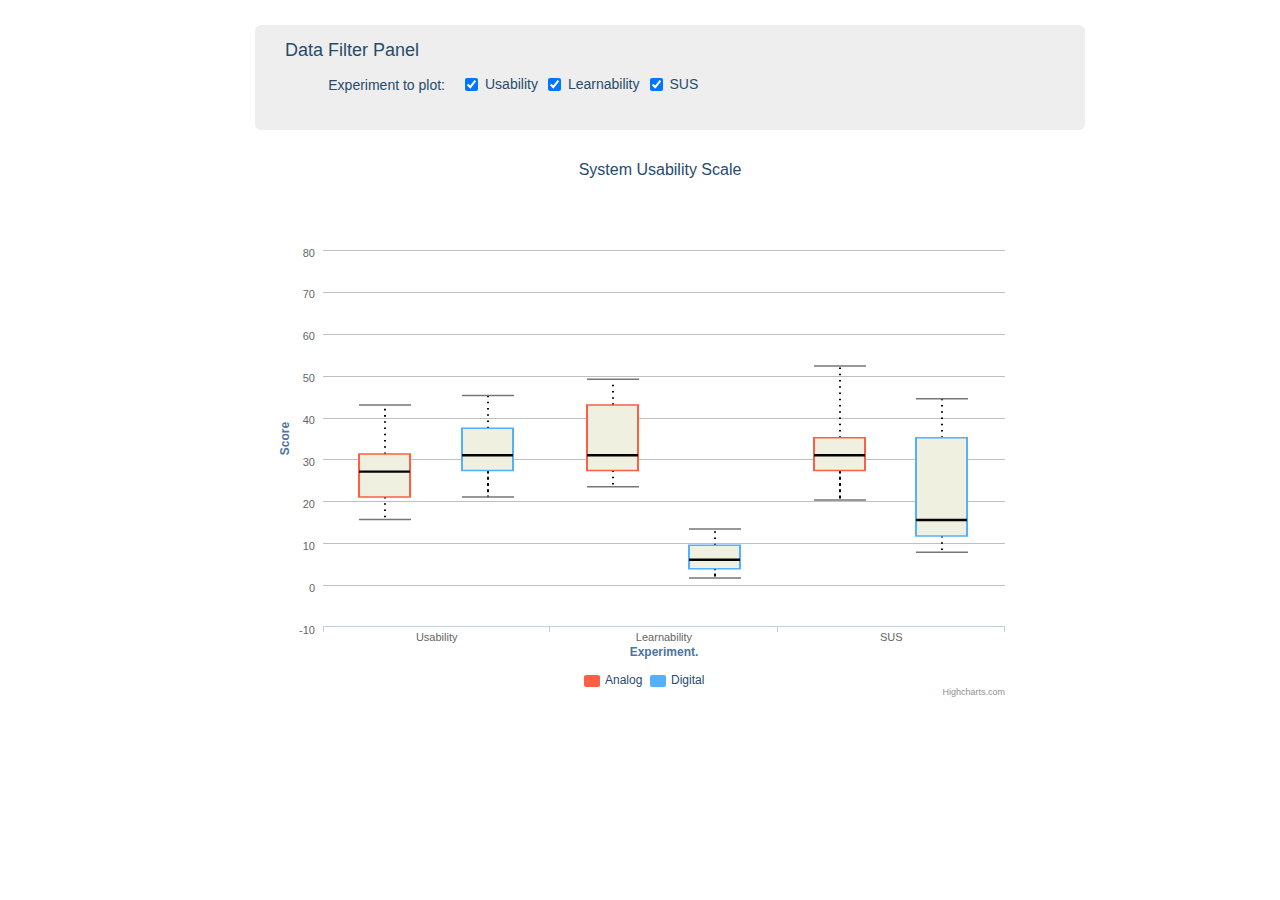
<file: box-plot.htm>
<!DOCTYPE html>
<html>
<head>
	<meta http-equiv="content-type" content="text/html; charset=UTF-8">
	<meta name="viewport" content="width=device-width, initial-scale=1.0">
	<title>System Usability Scale</title>
	<script type='text/javascript' src='//code.jquery.com/jquery-1.9.1.js'></script>
	<link href="css/bootstrap.min.css" rel="stylesheet" type="text/css"/>
	<link href="css/bootstrap-responsive.min.css" rel="stylesheet" type="text/css"/>
	<style type='text/css'>
		body {
			font-family: "Lucida Grande", "Lucida Sans Unicode", Verdana, Arial, Helvetica, sans-serif;
			color: #274b6d;
			padding-top: 25px;
		}
		
		.hero-unit {
			padding: 10px 30px;
			margin-bottom: 20px;
		}
		
		.form-horizontal .control-group {
			margin-bottom: 10px;
		}
		
		.table {
			margin-bottom: 0px;
		}
		
		.table-condensed td {
			padding: 0px 3px;
			line-height: 15px;
			opacity: 1;
			background-color: #FFFFFF;
		}
		
		#dataTable {
			position:absolute;
			left:60px;
			top:60px;
			font-size:9px;
			border: 1px solid #999999;
			border-radius: 5px;
		}
	</style>
	<script type='text/javascript' src='box-plot-json.js'></script>
	<script type='text/javascript'>

		var FILL_COLOR = "#F0F0E0";
		var MEDIAN_COLOR = "#020202";
		var STEM_COLOR = "#040404";
		var BORDER_COLOR = "#444444";
		var WHISKER_COLOR = "#777777";
	
		//variable to hold the chart's handle
		var myChart = null;
		var chartHandle = null;
		
		//function to change the filter panels dynamically based on the json data
		function initializeFilterPanel() {
			var distinctCategories = {};
			for (var i = 0; i < jsonData.data.length; i++){
				var dataMap = jsonData.data[i];
				var categoryGroup = dataMap["categoryGroup"];
				distinctCategories[categoryGroup] = 1;
			}
			
			//create the filter checkboxes as per the categories
			for (var key in distinctCategories) {
				$("#filterDiv").append('<label class="checkbox inline"><input type="checkbox" id="group_1" class="filterCheckBox" value="' + key + '" checked>' + key + '</label>');
			}
		}
		
		//Function to remove table from the plot
		function removeTableFromPlot() {
			$("#dataTable").remove();
		}
		
		//Function to draw table in the plot
		function drawTableInPlot() {
		
			//remove existing table and draw the table
			removeTableFromPlot() 
		
			var tableStr = '<div id="dataTable">';
			tableStr += '<table class="table table-hover table-condensed">';

			for (var i = 0; i < jsonData.tabularData.length; i++){
				tableStr += "<tr>";
				var dataArray = jsonData.tabularData[i];
				for (var j = 0; j < dataArray.length; j++)
					tableStr += "<td>" + dataArray[j] + "</td>";
					tableStr += "</tr>";
			}
			
			tableStr += "</table></div>";
			$("div.highcharts-legend").parent().append(tableStr);
			$("div.highcharts-tooltip > span").css({'opacity':1, 'background-color':"#FFFFFF","z-index":100});
		}
		
		//Function to remove the numbers in plot
		function removeNumbersFromPlot() {
			$("text.plotNumbers").remove();
		}
		
		//Function to plot the numbers in the plot
		function drawNumbersInPlot() {
		
			//remove the earlier plotted numbers
			removeNumbersFromPlot();
			
			//Find the distance between the plots in the series
			var distanceBetweenPlots = 0;
			var boxWidth = 0;
			var spaceForCharacter = 6; //in pixel
			if ((myChart.series.length > 1) && (myChart.series[0].data.length >= 1))	{
				distanceBetweenPlots = myChart.series[1].data[0].barX - myChart.series[0].data[0].barX;
			}
			
			for (var i = 0; i < myChart.series.length; i++)
			{
				//show numbers only if the series is visible
				if (!myChart.series[i].visible)
					continue;
				
				for (var j = 0; j < myChart.series[i].data.length; j++)
				{
					//series color
					var seriesColor = myChart.series[i].color;
					var textColor = myChart.series[0].color.substring(1);
					textColor = "#" + (new Hex(seriesColor)).brightness(-40);
					
					//find the box's width
					boxWidth = myChart.series[i].data[j].pointWidth + 2;
					
					//add q1 value in the plot (should be plotted on left side)
					var q1Value = myChart.series[i].data[j].q1;
					var dataLength = ("" + q1Value).length;
					var dataSpaceReq = (dataLength * spaceForCharacter) + 4;
					
					//find the y-axis corresponding to the value
					var pointY = 0;
					if (myChart.yAxis[0].toValue(pointY) > q1Value)
						while (myChart.yAxis[0].toValue(pointY) > q1Value && !myChart.yAxis[0].toValue(pointY+3) < q1Value)
							pointY+=2;
					else
						while (myChart.yAxis[0].toValue(pointY) < q1Value && !myChart.yAxis[0].toValue(pointY+3) > q1Value)
							pointY+=2;
					
					//plot the point
					myChart.renderer.text("" + q1Value, myChart.plotLeft + myChart.series[i].data[j].barX - dataSpaceReq, pointY+2).attr({zIndex:5, style:"font-size: 10px;color:" + textColor,class:"plotNumbers"}).add();
					
					//add q3 value in the plot (should be plotted on left side)
					var q3Value = myChart.series[i].data[j].q3;
					dataLength = ("" + q3Value).length;
					dataSpaceReq = (dataLength * spaceForCharacter) + 4;
					
					//find the y-axis corresponding to the value
					pointY = 0;
					if (myChart.yAxis[0].toValue(pointY) > q3Value)
						while (myChart.yAxis[0].toValue(pointY) >= q3Value && !myChart.yAxis[0].toValue(pointY+3) < q3Value)
							pointY+=2;
					else
						while (myChart.yAxis[0].toValue(pointY) <= q3Value && !myChart.yAxis[0].toValue(pointY+3) > q3Value)
							pointY+=2;
					
					//plot the point
					myChart.renderer.text("" + q3Value, myChart.plotLeft + myChart.series[i].data[j].barX - dataSpaceReq, pointY+2).attr({zIndex:5, style:"font-size: 10px;color:" + textColor,class:"plotNumbers"}).add();
					
					//add max value in the plot
					var maxValue = myChart.series[i].data[j].high;
					dataLength = ("" + maxValue).length;
					dataSpaceReq = (dataLength * spaceForCharacter);
					
					//find the y-axis corresponding to the value
					pointY = 0;
					if (myChart.yAxis[0].toValue(pointY) > maxValue)
						while (myChart.yAxis[0].toValue(pointY) >= maxValue && !myChart.yAxis[0].toValue(pointY+3) < maxValue)
							pointY+=2;
					else
						while (myChart.yAxis[0].toValue(pointY) <= maxValue && !myChart.yAxis[0].toValue(pointY+3) > maxValue)
							pointY+=2;
					
					//plot the point
					myChart.renderer.text("" + maxValue, myChart.plotLeft + myChart.series[i].data[j].barX + boxWidth, pointY+2).attr({zIndex:5, style:"font-size: 10px;color:" + textColor,class:"plotNumbers"}).add();
					
					//add min value in the plot
					var minValue = myChart.series[i].data[j].low;
					dataLength = ("" + minValue).length;
					dataSpaceReq = (dataLength * spaceForCharacter);
					
					//find the y-axis corresponding to the value
					pointY = 0;
					if (myChart.yAxis[0].toValue(pointY) > minValue)
						while (myChart.yAxis[0].toValue(pointY) >= minValue && !myChart.yAxis[0].toValue(pointY+3) < minValue)
							pointY+=2;
					else
						while (myChart.yAxis[0].toValue(pointY) <= minValue && !myChart.yAxis[0].toValue(pointY+3) > minValue)
							pointY+=2;
					
					//plot the point
					myChart.renderer.text("" + minValue, myChart.plotLeft + myChart.series[i].data[j].barX + boxWidth, pointY+2).attr({zIndex:5, style:"font-size: 10px;color:" + textColor,class:"plotNumbers"}).add();
					
					//add median value in the plot
					var medianValue = myChart.series[i].data[j].median;
					dataLength = ("" + medianValue).length;
					dataSpaceReq = (dataLength * spaceForCharacter);
					
					//find the y-axis corresponding to the value
					pointY = 0;
					if (myChart.yAxis[0].toValue(pointY) > medianValue)
						while (myChart.yAxis[0].toValue(pointY) >= medianValue && !myChart.yAxis[0].toValue(pointY+3) < medianValue)
							pointY+=2;
					else
						while (myChart.yAxis[0].toValue(pointY) <= medianValue && !myChart.yAxis[0].toValue(pointY+3) > medianValue)
							pointY+=2;
					
					//plot the point
					myChart.renderer.text("" + medianValue, myChart.plotLeft + myChart.series[i].data[j].barX + boxWidth, pointY+2).attr({zIndex:5, style:"font-size: 10px;color:" + textColor,class:"plotNumbers"}).add();
				}
			}
		}
		
		//function to draw the plot based on the filter conditions
		function drawPlot() {

			//destroy the existing chart if any
			if (chartHandle != null)
				chartHandle.destroy();
		
			var selectedGroups = [];
			var index = 0;
			$(".filterCheckBox:checked").each(function(){
						selectedGroups[index] = $(this).val();
						index++;
					});
			//alert(selectedGroups);

			var filteredCategories = selectedGroups;
			var filteredJsonData = [];
			var dataGroups = {};

			for (var j = 0; j < filteredCategories.length; j++){

				for (var i = 0; i < jsonData.data.length; i++){
					var dataMap = jsonData.data[i];
					var categoryGroup = dataMap["categoryGroup"];
					
					if (filteredCategories[j] == categoryGroup) {
						var dataGroup = dataMap["dataGroup"];
						
						if (dataGroups[dataGroup] == null){
							dataGroups[dataGroup] = [];
						}
						dataGroups[dataGroup].push(dataMap["data"]);
						filteredJsonData.push(dataMap);
					}
				}
			}
			//alert(dataGroups);
			
			var filteredSeries = [];
			for (var key in dataGroups) {
				var seriesMap = {};
				seriesMap["name"] = key;
				seriesMap["data"] = dataGroups[key];
				seriesMap["tooltip"] = {headerFormat: '<em>{point.key}</em><br/>', useHTML:true},
				seriesMap["min"] = [[779,890,110],[34,435,234]];
				filteredSeries.push(seriesMap);
			}
			//alert(filteredSeries);
			
			//$('#plotContainer').highcharts({
			chartHandle = new Highcharts.Chart({

				chart: {
					renderTo: $('#plotContainer')[0],
					type: 'boxplot',
					marginTop: 100,
					events: {
									click: function(event) {
										//alert('x: '+ event.xAxis[0].value + ', y: ' + event.yAxis[0].value + ' x=' + event.offsetX + ' y=' + event.offsetY);
						}
					}
				},
				
				exporting: {
					buttons: {
						tableButton: {
							x: -32,
							_titleKey: 'tableButtonTitle',
							symbol: 'url(img/table.png)',
							onclick: function () {
								if ($('g.tableButtonClass').attr("state") == "disabled") {
									drawTableInPlot();
									$('g.tableButtonClass').attr("state","enabled");
								}
								else {
									removeTableFromPlot();
									$('g.tableButtonClass').attr("state", "disabled");
								}
							},
							theme: {
								'class': "tableButtonClass",
							}
						},
						
						numericButton: {
							x: -60,
							_titleKey: 'numericButtonTitle',
							height: 20,
							width: 24,
							symbol: 'url(img/numbers.png)',
							onclick: function () {
								if ($('g.numericButtonClass').attr("state") == "disabled") {
									drawNumbersInPlot();
									$('g.numericButtonClass').attr("state","enabled");
								}
								else {
									removeNumbersFromPlot();
									$('g.numericButtonClass').attr("state", "disabled");
								}
							},
							theme: {
								'class': "numericButtonClass",
							}
						}
					}
				},

				legend: {
					useHTML: true,
					enabled: true,
					borderWidth: 0
				},
				
				tooltip: {
					useHTML: true,
					shadow: false,
					positioner: function (labelWidth, labelHeight, point) {
		            	return { x: point.plotX + 20, y: (point.plotY + 10) };
		            },
					style: {
								color: '#333333',
								fontSize: '11px',
								padding: '5px'
					}
				},

				plotOptions: {
					column: {
						colorByPoint: true
					},
					
					series: {
						dataLabels: {
							enabled: true,
							color: '#444444'
						},
						pointPadding: 0.25,
						groupPadding: 0.05
					},
					
					boxplot: {
						fillColor: FILL_COLOR,
						lineWidth: 2,
						medianColor: MEDIAN_COLOR,
						medianWidth: 3,
						stemColor: STEM_COLOR,
						stemDashStyle: 'dot',
						stemWidth: 2,
						whiskerColor: WHISKER_COLOR,
						whiskerLength: '100%',
						whiskerWidth: 2
					}
				},

				colors: [
					'#FF5E42', 
					'#51B0FF', 
					'#FE8D00', 
					'#910000', 
					'#1aadce', 
					'#492970',
					'#f28f43', 
					'#77a1e5', 
					'#c42525', 
					'#a6c96a'
				],

				title: {
					text: 'System Usability Scale',
					x: 20
				},

				xAxis: {
					categories: filteredCategories,
					title: {
						text: 'Experiment.'
					}
				},
				
				yAxis: {
					title: {
						text: 'Score'
					}/*,
					plotLines: [{
						value: 932,
						color: 'red',
						width: 1,
						label: {
							text: 'Theoretical mean: 932',
							align: 'center',
							style: {
								color: 'gray'
							}
						}
					}] */ 
				},

				series: filteredSeries
			},
			function(chart) { // on complete
     
					myChart = chart;
	 
					/*
					* All adjustments on top of highcharts
					*/
					//adjust the fill color based on the stroke (default options supports only one fillcolor across plots)
					$("g.highcharts-series").find("path[fill=" + FILL_COLOR + "]").each(function(){
						//get the stroke color and remove the # character from the color definition
						var strokeColor = $(this).attr("stroke").substring(1);
						var fillColor = (new Hex(strokeColor)).brightness(20);
						$(this).attr("fill", "#" + fillColor);
						$(this).attr("stroke", BORDER_COLOR);
					});
					
					//create tabular data and append it to the plot
					drawTableInPlot();
					
					//Adding numbers in the plot
					drawNumbersInPlot();
					
					//Add click event on the ledgend so that the numbers can be re-rendered when ledgend is clicked
					$(".highcharts-legend").click(function(){drawNumbersInPlot();});
					
					//add median to the legend
					var lastLeftValue = parseInt($("div.highcharts-legend-item:last").css("left"));
					var requiredWidth = parseInt($("div.highcharts-legend-item:last").find("span").width()) + 30;
					var newLeftValue = lastLeftValue + requiredWidth;
					$("div.highcharts-legend-item:last").parent().append($("div.highcharts-legend-item:last").clone().css("left", newLeftValue + "px"));
					$("div.highcharts-legend-item:last").prepend("<div style='border-bottom: 3px solid " + MEDIAN_COLOR + "; height: 10px; width: 15px;'></div>");
					$("div.highcharts-legend-item:last").find("span").html("Median");
				}
			);
		}
		
		$(document).ready(function(){

				//Initialize the filters in the panel
				initializeFilterPanel();
				
				//set the titles for the additional buttons
				Highcharts.setOptions({
				    lang: {
				        numericButtonTitle: "Add/Remove Labels",
						tableButtonTitle: "Add/Remove Table"
				    }
				});
				
				//Create the chart based on the filters
				$(".filterCheckBox").bind('click', function () {
					drawPlot();
				});
				
				//draw the plot by default
				drawPlot();
			}
		);
</script>

</head>
<body>
	<script src="js/highcharts.js"></script>
	<script src="js/highcharts-more.js"></script>
	<script src="js/exporting.js"></script>
	<script src="js/bootstrap.min.js"></script>
	<script src="js/colorutils.min.js"></script>
	<div class="container">
		<div class="row">
			<div class="span8 offset2 hero-unit">
				<div class="filterHeader">Data Filter Panel</div>
				<form class="form-horizontal">
					<div id="filterDiv" class="control-group">
						<label class="control-label" style="padding-top: 10px;margin-right: 20px;">Experiment to plot:</label>
					</div>
				</form>
			</div>
		</div>
		<div class="row">
			<div class="span8 offset2">
				<div id="plotContainer" style="height: 550px; margin: auto; min-width: 450px; max-width: 750px">
				</div>
			</div>
		</div>
	</div>
 </body>
</html>
</file>
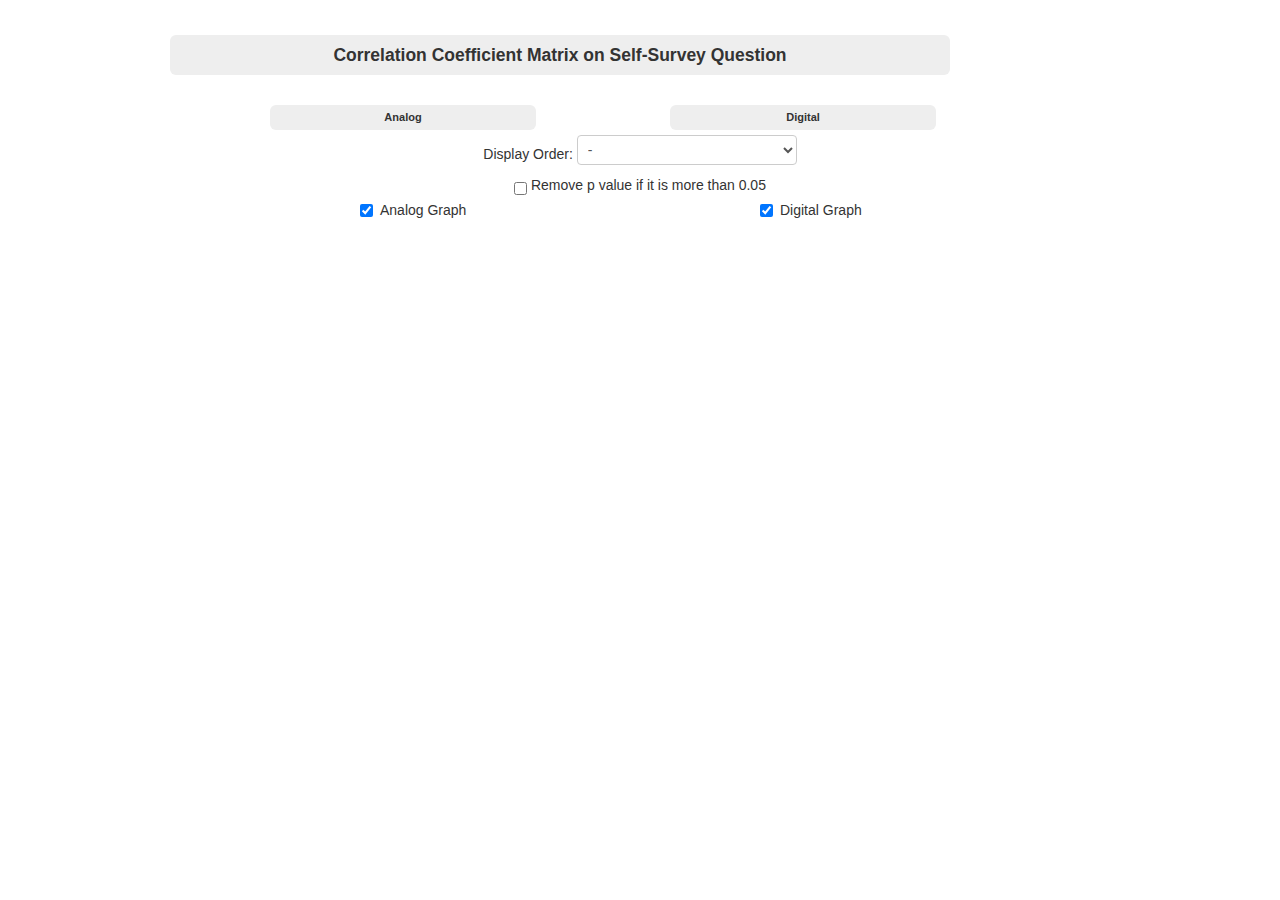
<file: correlation-graph.htm>
<!DOCTYPE html>
<html>
<head>
	<meta charset="utf-8">
	<title>Correlation Coefficient Matrix on Self-Survey Question</title>
	<link href="css/bootstrap.min.css" rel="stylesheet" type="text/css"/>
	<style>
		.background {
		  fill: #eee;
		}

		line {
		  stroke: #fff;
		}

		text.active {
		  fill: red;
		}
		
		text {
			font-size:10px;
		}
		
		/*for tooltip*/
		.d3-tip {
		  line-height: 1;
		  font-size: 11px;
		  padding: 5px;
		  background: rgba(0, 0, 0, 0.8);
		  color: #fff;
		  border-radius: 3px;
		}

		/* Creates a small triangle extender for the tooltip */
		.d3-tip:after {
		  box-sizing: border-box;
		  display: inline;
		  font-size: 10px;
		  width: 100%;
		  line-height: 1;
		  color: rgba(0, 0, 0, 0.8);
		  content: "\25BC";
		  position: absolute;
		  text-align: center;
		}

		/* Style northward tooltips differently */
		.d3-tip.n:after {
		  margin: -2px 0 0 0;
		  top: 100%;
		  left: 0;
		}
		
		.hero-unit.panel-title{
			font-size: 11px;
			font-weight: bold;
			margin-bottom:5px;
			line-height: 25px;
			width: 70%;
		}
		
		.row svg {
			display: block;
			margin: 0 auto;
		}

		#selector {
			text-align: center;
		}	
		
		.checkbox {
			margin-left:50%;
		}

		@media (min-height: 620px) {
			body {
				padding-top: 25px;
			}
			
			.hero-unit {
				padding: 0px 0px;
				margin-top: 10px;
				margin-bottom: 20px;
			}
		}
		
		@media (max-height: 700px) {
			body {
				padding: 0px;
			}
		}
		
		@media (max-height: 620px) {
			body {
				padding: 0px;
			}
			
			.hero-unit {
				padding: 0px 0px;
				margin-top: 0px;
				margin-bottom: 10px;
			}
		}
	
	</style>
	<script src="js/jquery-1.9.1.js"></script>
	<script src="http://d3js.org/d3.v2.min.js?2.8.1"></script>
	<script src="js/d3.tip.min.js"></script>
</head>
<body>
	<div class="container">

		<div class="row">
			<span class="span10 hero-unit"><h4 class="text-center">Correlation Coefficient Matrix on Self-Survey Question</h4></span>
		</div>
		<div class="row">
			<div class="span5" id="an_side" >
				<div class="hero-unit panel-title text-center span3 offset1">Analog</div>
				<div id="containerAN"></div>
			</div>
			<div class="span5" id="di_side" >
				<div class="hero-unit panel-title text-center span3 offset1">Digital</div>

				<div id="containerDI"></div>
				<div id="selector" style="display:none">
					Display Order: <select id="orderDI">
					<option value="-">-</option>
					<option value="name">by Name</option>
					<option value="most">by Most Correlated</option>
					<option value="least">by Least Correlated</option>
					</select>
				</div>
			</div>
		</div>
		<div class="row">
			<div class="span12" style="float:none;">
				<div id="selector">
					Display Order: <select id="orderAN">
					<option value="-">-</option>
					<option value="name">by Name</option>
					<option value="most">by Most Correlated</option>
					<option value="least">by Least Correlated</option>
					</select>
				</div>
			</div>
		</div>
		<div class="row">
			<div class="span12" style="float:none;">
				<div>
				  <label style="text-align:center;">
					<input id="remove_pvalue" type="checkbox" unchecked onclick="RemovePValue()" >
					Remove p value if it is more than 0.05 
				  </label>
				</div>
			</div>
		</div>
		<div class="row">
			<div class= "span5">
				<div class="checkbox">
				  <label>
					<input id="an_graph" type="checkbox" checked onclick="myFunc()">
					Analog Graph
				  </label>
				</div>
			</div>
			<div class="span5">
				<div class="checkbox">
				  <label>
					<input id="di_graph" type="checkbox" checked onclick="myFunc()">
					Digital Graph
				  </label>
				</div>
			</div>			
		</div>

	</div>
	
</body>
<script src="Post_Survey_Performance_Json_Codes_for_Correlation_DI.js"></script>
<script type="text/javascript">
var tipArray = new Array();
var svgArray = new Array();

var DI_JsonData , AN_JsonData , bRemovePvalue;

function drawChart(graphJsonData, id, width, height)
{
	var margin = {top: 130, right: 70, bottom: 40, left: 115};
	  
	var x = d3.scale.ordinal().rangeBands([0, width]),
	    z = d3.scale.linear().domain([0, 4]).clamp(true),
	    c = d3.scale.category10().domain(d3.range(10));

	var tip = d3.tip()
	  .attr('class', 'd3-tip')
	  .offset([-6, 0])
	  .html(function(p) { return "Correlation: " + p.v + "<br/>P Value: " + p.pValue; });
	
	tipArray.push(tip);

	$('svg').remove('#' + id);

	var svg = d3.select("#container" + id).append("svg")
	    .attr("width", width + margin.left + margin.right)
		.attr("id", id)
	    .attr("height", height + margin.top + margin.bottom)
		/*.style("padding-top", "50px")
		.style("padding-left", "115px")
		.style("padding-bottom", "50px")
		.style("padding-right", "50px")
	    .style("margin-left", margin.left + "px")*/
	    .append("g")
	    .attr("transform", "translate(" + margin.top + "," + margin.left + ")")
		.call(tip);
	svgArray.push(svg);
		
	//get the jsondata and transform it
	var graphData = graphJsonData;

	//get distinct nodes
	var distinctNodes = {};
	var nodesArray = [];
	var nodeId = 0;
	for (var i = 0; i < graphData.length; i ++)
	{
		var data = graphData[i];
		var node = distinctNodes[data["Row Variable"]];
		if (node == null)
		{
			distinctNodes[data["Row Variable"]] = nodeId;
			nodesArray.push({"name":data["Row Variable"], "group":1});
			nodeId++;
		}
	}
	
	//build correlation matrix
	var linksArray = [];
	for (var i = 0; i < graphData.length; i ++)
	{
		var data = graphData[i];
		var rowHead = data["Row Variable"];
		//var columnHead = data["Column Variable"];
		var columnHead = data["Row Variable Type"];

		var correlation = parseFloat(data["Correlation"]);
		correlation = (correlation + 1.01) / 2.0;
		
		linksArray.push({"source": distinctNodes[rowHead], "target": distinctNodes[columnHead], "value": correlation, "correlation": data["Correlation"], "pValue": data["P-value"]});
	}
	
	//create the transformed data
	var miserables = {"nodes":nodesArray, "links":linksArray};

	var matrix = [],
	      nodes = miserables.nodes,
	      n = nodes.length;

	  // Compute index per node.
	  nodes.forEach(function(node, i) {
	    node.index = i;
	    node.count = 0;
	    matrix[i] = d3.range(n).map(function(j) { return {x: j, y: i, z: 0, v: 0, pValue: 0}; });
	  });

	  // Convert links to matrix; count character occurrences.
	  miserables.links.forEach(function(link) {
	    matrix[link.source][link.target].z += link.value;
		matrix[link.source][link.target].v = link.correlation;
		matrix[link.source][link.target].pValue = link.pValue;

		nodes[link.source].count += link.value;
	    nodes[link.target].count += link.value;
	  });

	  // Precompute the orders.
	  var orders = {
	    "-": d3.range(n),
	    name: d3.range(n).sort(function(a, b) { return d3.ascending(nodes[a].name, nodes[b].name); }),
	    most: d3.range(n).sort(function(a, b) { return nodes[b].count - nodes[a].count; }),
	    least: d3.range(n).sort(function(a, b) { return nodes[a].count - nodes[b].count; })
	  };

	  // The default sort order.
	  x.domain(orders["-"]);

	  svg.append("rect")
	      .attr("class", "background")
	      .attr("width", width)
	      .attr("height", height);

	  var row = svg.selectAll(".row")
	      .data(matrix)
	    .enter().append("g")
	      .attr("class", "row")
	      .attr("transform", function(d, i) { return "translate(0," + x(i) + ")"; })
	      .each(row);

	  row.append("line")
	      .attr("x2", width);

	  row.append("text")
	      .attr("x", -6)
	      .attr("y", 2 /*x.rangeBand() / 2*/)
	      .attr("dy", ".32em")
	      .attr("text-anchor", "end")
	      .text(function(d, i) { return nodes[i].name; });

	  var column = svg.selectAll(".column")
	      .data(matrix)
	    .enter().append("g")
	      .attr("class", "column")
	      .attr("transform", function(d, i) { return "translate(" + x(i) + ")rotate(-90)"; });

	  column.append("line")
	      .attr("x1", -width);

	  column.append("text")
	      .attr("x", 6)
	      .attr("y", 2 /*x.rangeBand() / 2*/)
	      .attr("dy", ".32em")
	      .attr("text-anchor", "start")
	      .text(function(d, i) { return nodes[i].name; });
	 
	 d3.selectAll("#container" + id + " .column text").attr("transform", "rotate(45)");
	 d3.selectAll("#container" + id + " .row text").attr("transform", "rotate(-45)");

	  function row(row) {
	    var cell = d3.select(this).selectAll(".cell")
	        .data(row.filter(function(d) { return d.z; }))
	      .enter().append("rect")
	        .attr("class", "cell")
	        .attr("x", function(d) { return x(d.x); })
	        .attr("width", x.rangeBand())
	        .attr("height", x.rangeBand())
	        //.style("fill-opacity", function(d) { return z(d.z); })
			.style("fill-opacity", function(d) { if (d.pValue > 0.05 && bRemovePvalue == 1){ return 1;} else{ return ((d.z <= 0.505) ? 1.01 - 2 *z(4*d.z) : 2 * (z(4*d.z) - 0.505)); } })
	        //.style("fill", function(d) { return nodes[d.x].group == nodes[d.y].group ? c(nodes[d.x].group) : null; })
			.style("fill", function(d) { var value = z(d.z); if (d.pValue > 0.05 && bRemovePvalue == 1 ) { return "black";} else { return (d.z < 0.5) ? "#e51223" : "#2299ee"; }  })
	        .on("mouseover", mouseover)
	        .on("mouseout", mouseout);		
	  }

	  function mouseover(p) {
	    d3.selectAll("#"+ id + " .row text").classed("active", function(d, i) { return i == p.y; });
	    d3.selectAll("#"+ id + " .column text").classed("active", function(d, i) { return i == p.x; });
	
		for (var i = 0; i < tipArray.length; i++)
		{
			tipArray[i].show(p);
		}
	  }

	  function mouseout(p) {
	    d3.selectAll("text").classed("active", false);
		for (var i = 0; i < tipArray.length; i++)
		{
			tipArray[i].hide(p);
		}
	  }

	  d3.select("#order" + id).on("change", function() {
	    clearTimeout(timeout);
	    order(this.value);
		if (id == "AN")
		{
			d3.select("#orderDI").property("selectedIndex", d3.select("#orderAN").property("selectedIndex"));
			var event = document.createEvent("SVGEvents");
			event.initEvent("change",true,true);
			d3.select("#orderDI").node().dispatchEvent(event);
		}
	  });

	  function order(value) {
	    x.domain(orders[value]);

	    var t = svg.transition().duration(2500);

	    t.selectAll(".row")
	        .delay(function(d, i) { return x(i) * 4; })
	        .attr("transform", function(d, i) { return "translate(0," + x(i) + ")"; })
	      .selectAll(".cell")
	        .delay(function(d) { return x(d.x) * 4; })
	        .attr("x", function(d) { return x(d.x); });

	    t.selectAll(".column")
	        .delay(function(d, i) { return x(i) * 4; })
	        .attr("transform", function(d, i) { return "translate(" + x(i) + ")rotate(-90)"; });
	  }

	  var timeout = setTimeout(function() {
	    order("-");
	    d3.select("#order" + id).property("selectedIndex", 0).node().focus();
	  }, 5000);
}

	DI_JsonData = jsonData.data;
	drawChart(jsonData.data,"DI", 400, 400);

</script>

<script src="Post_Survey_Performance_Json_Codes_for_Correlation_AN.js"></script>
<script type="text/javascript">

	AN_JsonData = jsonData.data;
	drawChart(jsonData.data, "AN", 400, 400);

function myFunc() {
	var DI_checked =  $("#di_graph").is(':checked') ? 1 : 0;
	var AN_checked =  $("#an_graph").is(':checked') ? 1 : 0;
	var width=400, height=400;

	$("#di_side").css("float", "left");
	$("#an_side").css("float", "left");

	if (DI_checked == 1){
		$("#di_side").css("display", "block");
	} else {
		$("#di_side").css("display", "none");
	}

	if (AN_checked == 1){
		$("#an_side").css("display", "block");
	} else {
		$("#an_side").css("display", "none");
	}


	if (DI_checked == 1 && AN_checked == 1)
	{
		$("#di_side").removeClass("span12").addClass("span5");
		$("#an_side").removeClass("span12").addClass("span5");		
	} else if (DI_checked == 1)
	{
		$("#di_side").removeClass("span5").addClass("span12");
		$("#di_side").css("float", "none");

		width = 550;
		height = 550;
	} else if (AN_checked == 1)
	{
		$("#an_side").removeClass("span5").addClass("span12");
		$("#an_side").css("float", "none");

		width = 550;
		height = 550;
	}

	drawChart(DI_JsonData,"DI", width, height);
	drawChart(AN_JsonData, "AN", width, height);
}


function RemovePValue()
{
	bRemovePvalue =  $("#remove_pvalue").is(':checked') ? 1 : 0;
	myFunc();
}
</script>
</html>
</file>
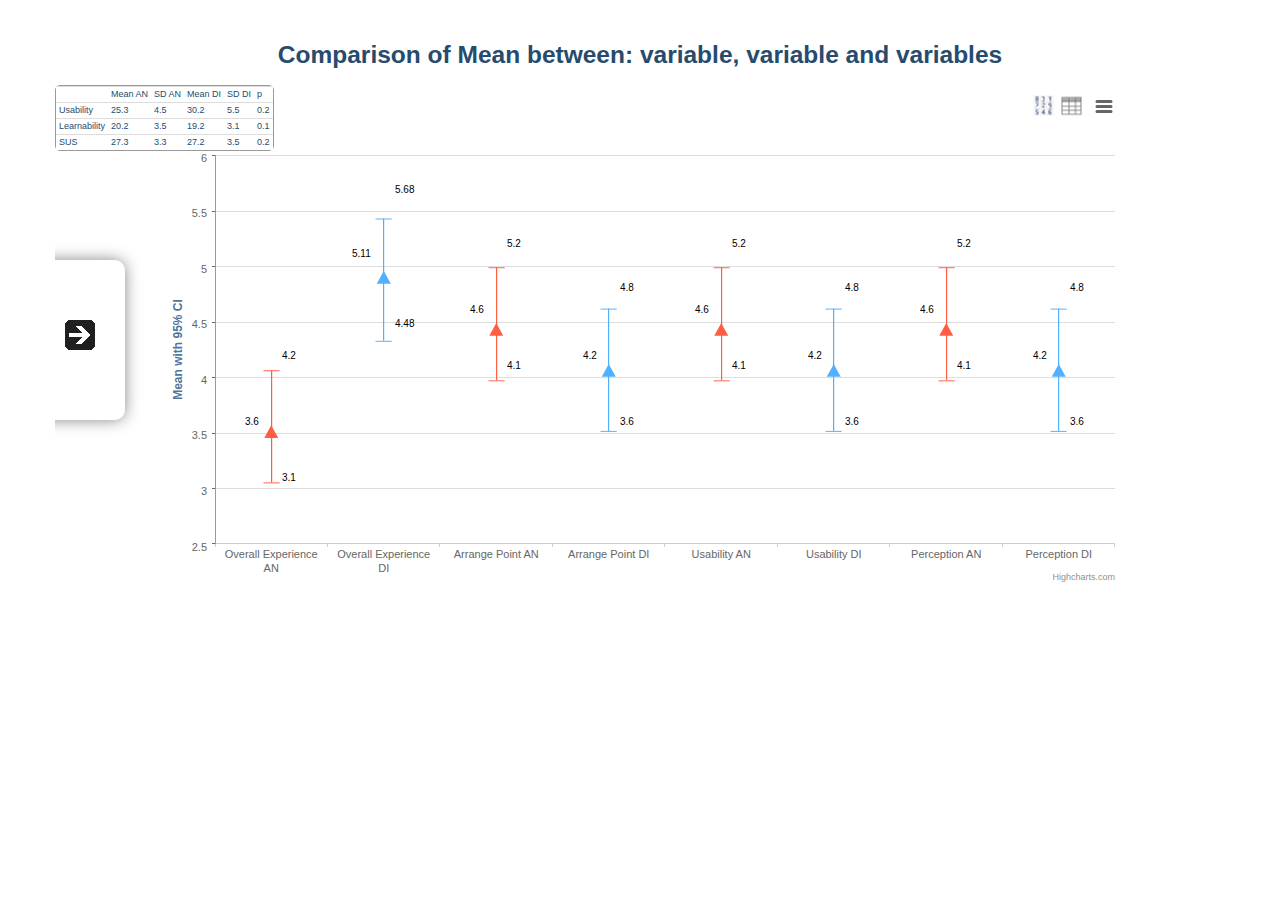
<file: error-bar.htm>
<!DOCTYPE html>
<html>
<head>
	<meta http-equiv="content-type" content="text/html; charset=UTF-8">
	<meta name="viewport" content="width=device-width, initial-scale=1.0">
	<title>System Usability Scale</title>
	<script type='text/javascript' src='//code.jquery.com/jquery-1.9.1.js'></script>
	<script type='text/javascript' src='js/jquery-1.8.3.js'></script>
	<link href="css/bootstrap.min.css" rel="stylesheet" type="text/css"/>
	<link href="css/bootstrap-responsive.min.css" rel="stylesheet" type="text/css"/>
	<link href="css/blue-glass/sidebar.css" rel="stylesheet" type="text/css"/>
	<style type='text/css'>
		body {
			font-family: "Lucida Grande", "Lucida Sans Unicode", Verdana, Arial, Helvetica, sans-serif;
			color: #274b6d;
			padding-top: 25px;
		}

		.hero-unit {
			padding: 10px 30px;
			margin-bottom: 20px;
		}

		.form-horizontal .control-group {
			margin-bottom: 10px;
		}

		.table {
			margin-bottom: 0px;
		}

		.table-condensed td {
			padding: 0px 3px;
			line-height: 15px;
			opacity: 1;
			background-color: #FFFFFF;
		}

		#dataTable {
			position:absolute;
			left:0px;
			top:0px;
			font-size:9px;
			border: 1px solid #999999;
			border-radius: 5px;
		}
		
		label, input, button, select, textarea {
			font-size: 12px;
		}
		
		h1, h2, h3, h4, h5, h6 {
			text-align: center;
		}
		
		#filterBar {
			padding: 0px;
			margin: 0px;
			font-size: 10pt;
			font-weight: normal;
		}
		
		div.sidebar-body {
			margin: 10px;
		}
		
		div.sidebar-container.left {
			padding-left:20px;
		}
		
		ul.sidebar-menu li {
			cursor: pointer;
		}
		
		.label, .badge {
			font-weight: normal;
			font-size: 11px;
			margin-bottom: 4px;
			display: block;
		}
	
		div.sidebar-container {
			background-color: #FFFFFF;
			box-shadow: 0px 0px 15px #777777
		}
	</style>
	<script type='text/javascript'>

		var FILL_COLOR = "#F0F0E0";
		var MEDIAN_COLOR = "#AC5D15";
		var WHISKERLENGTH = 42; //in percentage
		var STEM_COLOR = "#040404";
		var BORDER_COLOR = "#444444";
		var WHISKER_COLOR = "#777777";

		var tableItems = ["category","min","max"];

		var jsonData = {
			tabularData: [
				["","Mean AN","SD AN","Mean DI","SD DI","p"],
				["Usability","25.3","4.5","30.2","5.5",0.2],
				["Learnability","20.2","3.5","19.2","3.1",0.1],
				["SUS","27.3","3.3","27.2","3.5",0.2]
			],
			data: [
						{
							category : 'Overall Experience AN',
							categoryGroup: 'Overall Experience',
							data : [3.1,3.6,4.2]
						},
						{
							category : 'Overall Experience DI',
							categoryGroup: 'Overall Experience',
							data : [4.48,5.11,5.68]
						},
						{
							category : 'Arrange Point AN',
							categoryGroup: 'Arrange Point',
							data : [4.1,4.6,5.2]
						},
						{
							category : 'Arrange Point DI',
							categoryGroup: 'Arrange Point',
							data : [3.6,4.2,4.8]
						},
						{
							category : 'Usability AN',
							categoryGroup: 'Usability',
							data : [4.1,4.6,5.2]
						},
						{
							category : 'Usability DI',
							categoryGroup: 'Usability',
							data : [3.6,4.2,4.8]
						},
						{
							category : 'Perception AN',
							categoryGroup: 'Perception',
							data : [4.1,4.6,5.2]
						},
						{
							category : 'Perception DI',
							categoryGroup: 'Perception',
							data : [3.6,4.2,4.8]
						}
					]
		}

		//variable to hold the chart's handle
		var myChart = null;
		var chartHandle = null;

		//function to change the filter panels dynamically based on the json data
		function initializeFilterPanel() {
			var distinctCategories = {};
			for (var i = 0; i < jsonData.data.length; i++){
				var dataMap = jsonData.data[i];
				var categoryGroup = dataMap["categoryGroup"];
				distinctCategories[categoryGroup] = 1;
			}

			//create the filter checkboxes as per the categories
			for (var key in distinctCategories) {
				//$("#filterDiv").append('<label class="checkbox"><input type="checkbox" id="group_1" class="filterCheckBox" value="' + key + '" checked>' + key + '</label>');
				$("#filterBar").append('<li class="categoryFilter label label-success active">' + key + '</li>');
			}
		}

		//Function to remove table from the plot
		function removeTableFromPlot() {
			$("#dataTable").remove();
		}

		//Function to draw table in the plot
		function drawTableInPlot() {

			//remove existing table and draw the table
			removeTableFromPlot()

			var tableStr = '<div id="dataTable">';
			tableStr += '<table class="table table-hover table-condensed">';

			for (var i = 0; i < jsonData.tabularData.length; i++){
				tableStr += "<tr>";
				var dataArray = jsonData.tabularData[i];
				for (var j = 0; j < dataArray.length; j++)
					tableStr += "<td>" + dataArray[j] + "</td>";
					tableStr += "</tr>";
			}

			tableStr += "</table></div>";
			$("svg").parent().append(tableStr);
			$("div.highcharts-tooltip > span").css({'opacity':1, 'background-color':"#FFFFFF","z-index":100});
		}

		//Function to remove the numbers in plot
		function removeNumbersFromPlot() {
			$("text.plotNumbers").remove();
		}

		//Function to plot the numbers in the plot
		function drawNumbersInPlot() {

			//remove the earlier plotted numbers
			removeNumbersFromPlot();

			//Find the distance between the plots in the series
			var distanceBetweenPlots = 0;
			var boxWidth = 0;

			if (myChart.series == null || myChart.series.length == 0)
				return;
			
			//find the box's width
			boxWidth = (myChart.series[0].data[0].pointWidth * WHISKERLENGTH / 100 );
			boxWidth = boxWidth + boxWidth * (100 - WHISKERLENGTH)/(100) + 2;

			var spaceForCharacter = 6; //in pixel
			if ((myChart.series.length > 1) && (myChart.series[0].data.length >= 1))	{
				distanceBetweenPlots = myChart.series[1].data[0].barX - myChart.series[0].data[0].barX;
			}

			for (var i = 0; i < myChart.series.length; i++)
			{
				//show numbers only if the series is visible
				if (!myChart.series[i].visible)
					continue;

				for (var j = 0; j < myChart.series[i].data.length; j++)
				{
					//series color
					var seriesColor = myChart.series[i].color;
					var textColor = myChart.series[0].color.substring(1);
					textColor = "#" + (new Hex(seriesColor)).brightness(-40);

					var dataLength = 0;
					var dataSpaceReq = 0;

					// series-1 contains the mox & min values
					if (i == 0)
					{
						//add max value in the plot
						var maxValue = myChart.series[i].data[j].high;
						dataLength = ("" + maxValue).length;
						dataSpaceReq = (dataLength * spaceForCharacter);
						
						//find the y-axis corresponding to the value
						pointY = 0;
						if (myChart.yAxis[0].toValue(pointY) > maxValue)
							while (myChart.yAxis[0].toValue(pointY) >= maxValue && !myChart.yAxis[0].toValue(pointY+3) < maxValue)
								pointY+=2;
						else
							while (myChart.yAxis[0].toValue(pointY) <= maxValue && !myChart.yAxis[0].toValue(pointY+3) > maxValue)
								pointY+=2;

						//plot the point
						myChart.renderer.text("" + maxValue, myChart.plotLeft + myChart.series[i].data[j].barX + boxWidth, pointY+2).attr({zIndex:5, style:"font-size: 10px;color:" + textColor,class:"plotNumbers"}).add();

						//add min value in the plot
						var minValue = myChart.series[i].data[j].low;
						dataLength = ("" + minValue).length;
						dataSpaceReq = (dataLength * spaceForCharacter);

						//find the y-axis corresponding to the value
						pointY = 0;
						if (myChart.yAxis[0].toValue(pointY) > minValue)
							while (myChart.yAxis[0].toValue(pointY) >= minValue && !myChart.yAxis[0].toValue(pointY+3) < minValue)
								pointY+=2;
						else
							while (myChart.yAxis[0].toValue(pointY) <= minValue && !myChart.yAxis[0].toValue(pointY+3) > minValue)
								pointY+=2;

						//plot the point
						myChart.renderer.text("" + minValue, myChart.plotLeft + myChart.series[i].data[j].barX + boxWidth, pointY+2).attr({zIndex:5, style:"font-size: 10px;color:" + textColor,class:"plotNumbers"}).add();
					}
					
					//second series contains the median/mean
					if (i == 1)
					{
						//add median value in the plot
						var medianValue = myChart.series[i].data[j].y;
						dataLength = ("" + medianValue).length;
						dataSpaceReq = (dataLength * spaceForCharacter);

						//find the y-axis corresponding to the value
						pointY = 0;
						if (myChart.yAxis[0].toValue(pointY) > medianValue)
							while (myChart.yAxis[0].toValue(pointY) >= medianValue && !myChart.yAxis[0].toValue(pointY+3) < medianValue)
								pointY+=2;
						else
							while (myChart.yAxis[0].toValue(pointY) <= medianValue && !myChart.yAxis[0].toValue(pointY+3) > medianValue)
								pointY+=2;

						//plot the point
						myChart.renderer.text("" + medianValue, myChart.plotLeft + myChart.series[0].data[j].barX + (boxWidth/2) - dataSpaceReq, pointY+2).attr({zIndex:5, style:"font-size: 10px;color:" + textColor,class:"plotNumbers"}).add();
					}
				}
			}
		}

		//function to draw the plot based on the filter conditions
		function drawPlot() {

			//destroy the existing chart if any
			if (chartHandle != null)
				chartHandle.destroy();

			var selectedGroups = [];
			var index = 0;
			$("li.categoryFilter.active").each(function(){
						selectedGroups[index] = $(this).html();
						index++;
					});

			var filteredCategories = selectedGroups;
			var xAxisCategories = [];
			var dataGroups = {};

			for (var j = 0; j < filteredCategories.length; j++){

				for (var i = 0; i < jsonData.data.length; i++){
					var dataMap = jsonData.data[i];
					var category = dataMap["categoryGroup"];

					if (filteredCategories[j] == category) {
						var dataGroup = dataMap["category"];
						xAxisCategories.push(dataMap["category"]);
						dataGroups[dataGroup] = dataMap["data"];
					}
				}
			}
			//alert(dataGroups);

			var filteredSeries = [];
			var filteredSeriesMean = [];
			for (var key in dataGroups) {
				var tempData = dataGroups[key];
				var myArray = [];
				myArray.push(tempData[0]);
				myArray.push(tempData[2]);
				filteredSeries.push(myArray);
				filteredSeriesMean.push(tempData[1]);
			}

			chartHandle = new Highcharts.Chart({

		        chart: {
			        renderTo:$('#plotContainer')[0],
					marginTop: 70,
					marginLeft: 160
			    },

			    title:{
			        text:''
			    },

				tooltip: {
					useHTML: true
				},
				
				scrollbar: {
			        enabled: true
			    },
				
				exporting: {
					buttons: {
						tableButton: {
							x: -32,
							_titleKey: 'tableButtonTitle',
							symbol: 'url(img/table.png)',
							onclick: function () {
								if ($('g.tableButtonClass').attr("state") == "disabled") {
									drawTableInPlot();
									$('g.tableButtonClass').attr("state","enabled");
								}
								else {
									removeTableFromPlot();
									$('g.tableButtonClass').attr("state", "disabled");
								}
							},
							theme: {
								'class': "tableButtonClass",
							}
						},
						
						numericButton: {
							x: -60,
							_titleKey: 'numericButtonTitle',
							height: 20,
							width: 24,
							symbol: 'url(img/numbers.png)',
							onclick: function () {
								if ($('g.numericButtonClass').attr("state") == "disabled") {
									drawNumbersInPlot();
									$('g.numericButtonClass').attr("state","enabled");
								}
								else {
									removeNumbersFromPlot();
									$('g.numericButtonClass').attr("state", "disabled");
								}
							},
							theme: {
								'class': "numericButtonClass",
							}
						}
					}
				},
				
			    legend:{
					enabled: false
			    },

			    plotOptions: {
					errorbar: {
						stemWidth: 1.2,
						whiskerWidth: 1,
						whiskerLength: "30%"
					}
			    },

				colors: [
					'#FF5E42', 
					'#51B0FF', 
					'#FF5E42', 
					'#51B0FF', 
					'#FF5E42', 
					'#51B0FF', 
					'#FF5E42', 
					'#51B0FF', 
					'#FF5E42', 
					'#51B0FF', 
					'#FF5E42', 
					'#51B0FF', 
					'#FF5E42', 
					'#51B0FF', 
					'#FF5E42', 
					'#51B0FF', 
					'#FF5E42', 
					'#51B0FF'
				],

			    xAxis:{
			        lineWidth:1,
			        tickLength:3,
			        title:{
			            text:''
			        },
					categories: xAxisCategories
			    },

			    yAxis:{
			        lineColor:'#999',
			        lineWidth:1,
			        tickColor:'#666',
			        tickWidth:1,
			        tickLength:3,
			        gridLineColor:'#ddd',
			        title:{
			            text:'Mean with 95% CI'
			        }
			    },

			    series: [{
			        type: 'errorbar',
					colorByPoint: true,
					data: filteredSeries
			    },
				{
		            type: 'scatter',
					data: filteredSeriesMean,
		            /*data: [3.6, 5.11],*/
			        marker: {
			            symbol: 'triangle',
						radius: 7
			        }
		        }]
		    },

			function(chart) { // on complete

					myChart = chart;

					/*
					* All adjustments on top of highcharts
					*/
					//change the color of triangle in error-bar to be in line with the line
					var items = $("g.highcharts-series.highcharts-tracker").find("path[stroke-width='1.2']");
					var triangles = $("g.highcharts-markers.highcharts-tracker").find("path");
					for (var i = 0; i < items.length; i++) {
						var clone = $(triangles[items.length - i - 1]).clone(false).appendTo("g.highcharts-series.highcharts-tracker");
						$(clone).attr("fill", $(items[i]).attr("stroke"));
						$(triangles[items.length - i - 1]).remove();
					}

					//create tabular data and append it to the plot
					drawTableInPlot();

					//Adding numbers in the plot
					drawNumbersInPlot();
				}
			);
		}

		$(document).ready(function(){

				//Initialize the filters in the panel
				initializeFilterPanel();

				//set the titles for the additional buttons
				Highcharts.setOptions({
				    lang: {
				        numericButtonTitle: "Add/Remove Labels",
						tableButtonTitle: "Add/Remove Table"
				    }
				});

				//Create the chart based on the filters
				$(".filterCheckBox").bind('click', function () {
					drawPlot();
				});

				//draw the plot by default
				drawPlot();
				
				//for filter panel
				$("ul#filterBar").sidebar({
					root: $("#filterInclude"),
					open:"click",
					width: 175
				});
				
				$("li.categoryFilter").bind('click', function () {
					if ($(this).hasClass("active"))
						$(this).addClass("inactive").removeClass("active").removeClass("label-success");
					else
						$(this).addClass("active").addClass("label-success").removeClass("inactive");
					drawPlot();
				});
			}
		);
</script>

</head>
<body>
	<script src="js/jquery-ui.min.js"></script>
	<script src="js/highcharts.js"></script>
	<script src="js/highcharts-more.js"></script>
	<script src="js/exporting.js"></script>
	<script src="js/bootstrap.min.js"></script>
	<script src="js/colorutils.min.js"></script>
	<script src="js/jquery.sidebar.min.js"></script>
	<div id="container" class="container">
		<div class="row">
			<div class="span12"><h3>Comparison of Mean between: variable, variable and variables</h3></div>
		</div>

		<div class="row">
			<!--<div class="span1 hero-unit" style="margin-top:20px">
				<div class="filterHeader" style="margin-bottom:10px;">Filter Panel</div>
				<form class="form-vertical">
					<div id="filterDiv" class="control-group">
					</div>
				</form>
			</div>-->
			<div id="filterInclude" class="span11" style="height:500px;">
				<ul id="filterBar">
				</ul>
				<div id="plotContainer" style="height: 500px; margin: auto; min-width: 600px;">
				</div>
			</div>
		</div>
	</div>
 </body>
</html>
</file>
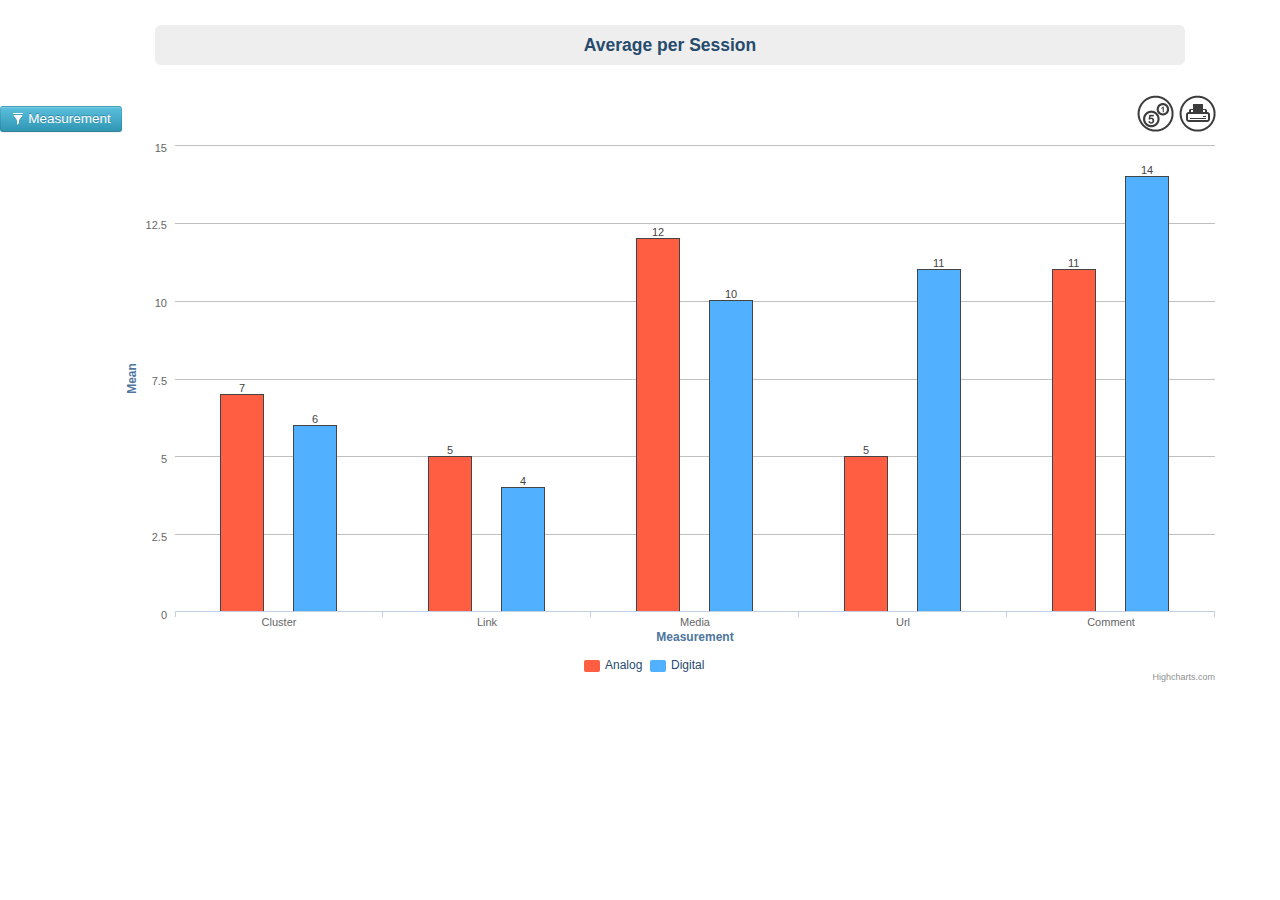
<file: simple-bar.htm>
<!DOCTYPE html>
<html>
<head>
	<meta http-equiv="content-type" content="text/html; charset=UTF-8">
	<meta name="viewport" content="width=device-width, initial-scale=1.0">
	<title>Average per Session</title>
	<script type='text/javascript' src='//code.jquery.com/jquery-1.9.1.js'></script>
	<link href="css/bootstrap.min.css" rel="stylesheet" type="text/css"/>
	<link href="css/bootstrap-responsive.min.css" rel="stylesheet" type="text/css"/>
	<style type='text/css'>
		body {
			font-family: "Lucida Grande", "Lucida Sans Unicode", Verdana, Arial, Helvetica, sans-serif;
			color: #274b6d;
			padding-top: 25px;
		}

		.hero-unit {
			padding: 0px 30px;
			margin-bottom: 20px;
		}

		.form-horizontal .control-group {
			margin-bottom: 10px;
		}

		.table {
			margin-bottom: 0px;
		}

		.table-condensed td {
			padding: 0px 5px;
			line-height: 15px;
			opacity: 1;
			background-color: #FFFFFF;
			white-space: nowrap;
		}

		.label, .badge {
			font-weight: normal;
			font-size: 11px;
			margin-bottom: 4px;
			display: block;
		}

		#dataTable {
			position:absolute;
			left:95px;
			top:19px;
			font-size:9px;
			border: 1px solid #999999;
			border-radius: 5px;
		}
		
		/*For Freezing the first column and add scroll bar*/
		#dataTable > div {
			width: 400px;
			overflow-x: scroll;
			overflow-y: hidden;
		}

		.freezeColumn {
			position:absolute; 
            width:5em; 
            left:0;
            top:auto;
            border-right: 0px none black; 
			background-color: #49afcd !important;
			color: #ffffff;
		}
		
		#filterDiv {
			padding:15px;
			background-color:#ffffff;
			border:1px solid #3a87ad;
			border-radius:5px;
			color:#555555;
			width:190px;
		}
	</style>
	<script type='text/javascript' src='simple-bar-json-r.js'></script>
	<script type='text/javascript'>

		var tableColumnData = ["Measurement", "Type Short"];
		var tableRowHeader = ["Mean", "SD", "Lower CI", "Upper CI", "P Value"];

		var BORDER_COLOR = "#444444";

		//variable to hold the chart's handle
		var myChart = null;
		var chartHandle = null;

		//function to change the filter panels dynamically based on the json data
		function initializeFilterPanel() {
			var distinctCategories = {};
			for (var i = 0; i < jsonData.data.length; i++){
				var dataMap = jsonData.data[i];
				var categoryGroup = dataMap["Measurement"];
				distinctCategories[categoryGroup] = 1;
			}

			//create the filter checkboxes as per the categories
			for (var key in distinctCategories) {
				$("#filterDiv").append('<label class="filterItem block label label-success active">' + key + '</label>');
			}
		}

		//Function to remove table from the plot
		function removeTableFromPlot() {
			$("#dataTable").remove();
		}

		//Function to draw table in the plot
		function drawTableInPlot() {

			//remove existing table and draw the table
			removeTableFromPlot()
 
			var tableStr = '<div id="dataTable"><div>';
			tableStr += '<table class="table table-hover table-condensed table-striped">';

			var tabularData = [];

			//add column header row
			var columnHeader = ["&nbsp;"];
			for (var i = 0; i < jsonData.data.length; i++){
				var dataMap = jsonData.data[i];
				var header = "";
				for (var j = 0; j < tableColumnData.length; j++){
					header = header + " " + dataMap[tableColumnData[j]];
				}
				columnHeader.push($.trim(header));
			}
			tabularData.push(columnHeader);

			for (var k = 0; k < tableRowHeader.length; k++){
				var tableRow = [];
				tableRow.push($.trim(tableRowHeader[k]));
				
				for (var j = 0; j < jsonData.data.length; j++){
					var dataMap = jsonData.data[j];
					tableRow.push(dataMap[tableRowHeader[k]]);
				}
				tabularData.push(tableRow);
			}

			for (var i = 0; i < tabularData.length; i++){
				tableStr += "<tr>";
				var dataArray = tabularData[i];
				for (var j = 0; j < dataArray.length; j++)
					if (j == 0)
						tableStr += "<td class='freezeColumn'>" + dataArray[j] + "</td><td style='padding-right:50px;'>&nbsp;</td>";
					else
						tableStr += "<td>" + dataArray[j] + "</td>";
					tableStr += "</tr>";
			}

			tableStr += "</table></div></div>";
			//$("#tableContainer").append(tableStr);
			$("div.highcharts-legend").parent().append(tableStr);
			$("div.highcharts-tooltip > span").css({'opacity':1, 'background-color':"#FFFFFF","z-index":100});
		}

		//Function to remove the numbers in plot
		function removeNumbersFromPlot() {
			for (var i = 0; i < myChart.series.length; i++)
			{
				myChart.series[i].update({
					dataLabels: {enabled:false}
				});
			}
		}

		//Function to plot the numbers in the plot
		function drawNumbersInPlot() {

			for (var i = 0; i < myChart.series.length; i++)
			{
				myChart.series[i].update({
					dataLabels: {enabled:true}
				});
			}
		}

		//function to initialize the filter panel
		function createFilterPanel(){
			var filterDivWidth = (0 - $("#filterDiv").width()-35) + "px";
			$("#filterDiv").css("margin-left",filterDivWidth);
			$('.filterLink').bind("click", function () {
					if ($(".filterLink").hasClass("active")) {
						$(".filterLink").removeClass("active").addClass("inactive");
						$("#filterDiv").stop().animate({'marginLeft':filterDivWidth},200);
					} else {
						$(".filterLink").addClass("active").removeClass("inactive");
						$("#filterDiv").stop().animate({'marginLeft':'-2px'},200);
					}
				});
			$(".filterItem").hover(function(){$(this).stop().animate({'marginLeft':'5px'},200);},function(){$(this).stop().animate({'marginLeft':'0px'},200);});
			$("#filterContainer").css({"top":$("#plotContainer").offset().top + 21, "left":0, "z-index":99, "position":"absolute"}).show();
		}

		//function to draw the plot based on the filter conditions
		function drawPlot() {

			//destroy the existing chart if any
			if (chartHandle != null)
				chartHandle.destroy();

			var selectedGroups = [];
			var index = 0;
			$("label.filterItem.active").each(function(){
						selectedGroups[index] = $(this).html();
						index++;
					});
			//alert(selectedGroups);

			var filteredCategories = selectedGroups;
			var filteredJsonData = [];
			var dataGroups = {};
			var maxValue = 0;
			var minValue = 0;

			for (var j = 0; j < filteredCategories.length; j++){

				for (var i = 0; i < jsonData.data.length; i++){
					var dataMap = jsonData.data[i];
					var categoryGroup = dataMap["Measurement"];

					if (filteredCategories[j] == categoryGroup) {
						var dataGroup = dataMap["Type"];

						if (dataGroups[dataGroup] == null){
							dataGroups[dataGroup] = [];
						}

						/*var dataArray = {};
						dataArray["low"] = parseFloat(dataMap["Lower CI"]);
						dataArray["q1"] = parseFloat(dataMap["Mean"]);
						dataArray["median"] = parseFloat(dataMap["Mean"]);
						dataArray["q3"] = parseFloat(dataMap["Mean"]);
						dataArray["high"] = parseFloat(dataMap["Upper CI"]);
						dataArray["sd"] = parseFloat(dataMap["SD"]);
						dataArray["pValue"] = parseFloat(dataMap["P Value"]);
						dataArray["n"] = parseFloat(dataMap["N"]);
						dataArray["se"] = parseFloat(dataMap["SE of Mean"]);*/

						dataGroups[dataGroup].push(parseFloat(dataMap["Mean"]));
						filteredJsonData.push(dataMap);
					}
				}
			}
			//alert(dataGroups);

			var filteredSeries = [];
			for (var key in dataGroups) {
				var seriesMap = {};
				seriesMap["name"] = key;
				seriesMap["data"] = dataGroups[key];
				filteredSeries.push(seriesMap);
			}

			chartHandle = new Highcharts.Chart({

				chart: {
					renderTo: $('#plotContainer')[0],
					type: 'column',
					marginTop: 60,
					marginLeft: 120
				},

				exporting: {
					buttons: {
						contextButton: {
							height: 36,
							width: 36,
							symbol: 'url(img/plot_print.png)',
							symbolSize: 18,
							symbolX: 18,
							symbolY: 18
						},

						/*tableButton: {
							x: -42,
							_titleKey: 'tableButtonTitle',
							height: 35,
							width: 35,
							symbolSize: 17,
							symbolX: 18,
							symbolY: 18,
							symbol: 'url(img/plot_table.png)',
							onclick: function () {
								if ($('g.tableButtonClass').attr("state") == "disabled") {
									drawTableInPlot();
									$('g.tableButtonClass').attr("state","enabled");
								}
								else {
									removeTableFromPlot();
									$('g.tableButtonClass').attr("state", "disabled");
								}
							},
							theme: {
								'class': "tableButtonClass",
								'state': 'disabled'
							}
						},*/

						numericButton: {
							x: -42,
							_titleKey: 'numericButtonTitle',
							height: 36,
							width: 36,
							symbolSize: 18,
							symbolX: 18,
							symbolY: 18,
							symbol: 'url(img/plot_numbering.png)',
							onclick: function () {
								if ($('g.numericButtonClass').attr("state") == "disabled") {
									drawNumbersInPlot();
									$('g.numericButtonClass').attr("state","enabled");
								}
								else {
									removeNumbersFromPlot();
									$('g.numericButtonClass').attr("state", "disabled");
								}
							},
							theme: {
								'class': "numericButtonClass",
								'state': 'enabled'
							}
						}
					}
				},

				legend: {
					useHTML: true,
					enabled: true,
					borderWidth: 0
				},

				tooltip: {
					useHTML: true,
					shared: false,
					/*formatter: function() {
		                return '<em>'+ this.point.category + '</em><br/>' +
								'<span style="color:'+ this.series.color +';font-weight:bold">' + this.series.name + '</span><br/>' +
								'N: ' + this.point.n + '<br/>' +
								'Mean: ' + this.point.median + '<br/>' +
								'SD: ' + this.point.sd + '<br/>' +
								'SE: ' + this.point.se + '<br/>' +
								'Lower CI: ' + this.point.low + '<br/>' +
								'Upper CI: ' + this.point.high + '<br/>' +
								'P Value: ' + this.point.pValue + '<br/>';
		            },
					shadow: false,
					positioner: function (labelWidth, labelHeight, point) {
		            	return { x: point.plotX + 20, y: (point.plotY + 10) };
		            },*/
					style: {
								color: '#333333',
								fontSize: '11px',
								padding: '5px'
					}
				},

				plotOptions: {
					series: {
						dataLabels: {
							enabled: true,
							color: '#444444'
						},
						pointPadding: 0.20,
						groupPadding: 0.15
					},
					column: {
						borderWidth: 1,
						borderColor: BORDER_COLOR
					}
				},

				colors: [
					'#FF5E42',
					'#51B0FF',
					'#FE8D00',
					'#910000',
					'#1aadce',
					'#492970',
					'#f28f43',
					'#77a1e5',
					'#c42525',
					'#a6c96a'
				],

				title: {
					text: ''
				},

				xAxis: {
					categories: filteredCategories,
					title: {
						text: 'Measurement'
					}
				},

				yAxis: {
					title: {
						text: 'Mean'
					}
				},

				series: filteredSeries
			},
			function(chart) { // on complete

					myChart = chart;

					/*
					* All adjustments on top of highcharts
					*/

					//create tabular data and append it to the plot
					//drawTableInPlot();

					//Adding numbers in the plot
					drawNumbersInPlot();
				}
			);
		}

		$(document).ready(function(){

				//Initialize the filters in the panel
				initializeFilterPanel();

				//set the titles for the additional buttons
				Highcharts.setOptions({
				    lang: {
				        numericButtonTitle: "Add/Remove Labels",
						tableButtonTitle: "Add/Remove Table"
				    }
				});

				//Create the chart based on the filters
				$("label.filterItem").bind('click', function () {

					if ($(this).hasClass("active"))
						$(this).removeClass("active").removeClass("label-success")
					else
						$(this).addClass("active").addClass("label-success")
					drawPlot();
				});

				//draw the plot by default
				drawPlot();

				//set the filter panel co-ordinates & bind events to it
				setTimeout(createFilterPanel,200);
			}
		);
</script>

</head>
<body>
	<script src="js/highcharts.js"></script>
	<script src="js/highcharts-more.js"></script>
	<script src="js/exporting.js"></script>
	<script src="js/bootstrap.min.js"></script>
	<script src="js/colorutils.min.js"></script>
	<div class="container">
		<div class="row">
			<span class="span10 offset1 hero-unit"><h4 class="text-center">Average per Session</h4></span>
		</div>
		<div class="row">
			<div class="span12">
				<div id="filterContainer" style="display:none">
					<div id="filterButton" style="float:left;margin-right:-80px">
						<a class="filterLink btn btn-small  btn-info">
						<!--<img src="img/filter_data.png" width="25" height="20" style="height: 20px;width: 25px;"/>--> <i class="icon-filter icon-white"></i> <span style="font-size:13.5px;">Measurement</span></a>
					</div>
					<div style="clear:both;"></div>
					<div id="filterDiv" class="control-group inactive">
					</div>
				</div>
				<div id="plotContainer" style="height: 600px; margin: auto; min-width: 450px; max-width: 1200px">
				</div>
			</div>
		</div>
	</div>
 </body>
</html>
</file>
<file: css/blue-glass/sidebar.css>
* {
    margin:0;
    padding:0;
}

.sidebar-root{
    position : relative;
    overflow : hidden;
}

.sidebar-root div.sidebar-container{
    position: absolute;
}

div.sidebar-container {
    width : 150px;
    height : 150px;
	padding-top: 10px;
    position:fixed;
    background-color:#4F8FFF;
    filter: alpha(opacity=87);
    -moz-opacity:0.87;
    opacity:0.87;
    -moz-box-shadow:0px 0px 20px #4F8FFF;
    -webkit-box-shadow:0px 0px 20px #4F8FFF;
    box-shadow:0px 0px 20px #4F8FFF;
}

div.sidebar-container.left {
    top:50%;
    left:0px;
    -moz-border-radius-bottomright: 10px;
    -moz-border-radius-topright: 10px;
    -webkit-border-top-right-radius: 10px;
    -webkit-border-bottom-right-radius: 10px;
    border-bottom-right-radius: 10px;
    border-top-right-radius: 10px;
}

div.sidebar-container.right {
    top:50%;
    right:0px;
    -moz-border-radius-bottomleft: 10px;
    -moz-border-radius-topleft: 10px;
    -webkit-border-bottom-left-radius: 10px;
    -webkit-border-top-left-radius: 10px;
    border-bottom-left-radius: 10px;
    border-top-left-radius: 10px;
}

div.sidebar-container.top {
    top:0px;
    left:50%;
    -moz-border-radius-bottomright: 10px;
    -moz-border-radius-bottomleft: 10px;
    -webkit-border-bottom-right-radius: 10px;
    -webkit-border-bottom-left-radius: 10px;
    border-bottom-right-radius: 10px;
    border-bottom-left-radius: 10px;
}

div.sidebar-container.bottom {
    bottom:0px;
    left:50%;
    -moz-border-radius-topright: 10px;
    -moz-border-radius-topleft: 10px;
    -webkit-border-top-right-radius: 10px;
    -webkit-border-top-left-radius: 10px;
    border-top-right-radius: 10px;
    border-top-left-radius: 10px;
}

div.sidebar-inject {
    position:absolute;
}
div.sidebar-inject.left {
    background:url("inject-left.png") center no-repeat;
    top:0px;
    right:0px;
    width : 50px;
}

div.sidebar-inject.right {
    background:url("inject-right.png") center no-repeat;
    top:0px;
    left:0px;
    width : 50px;
}

div.sidebar-inject.top {
    background:url("inject-top.png") center no-repeat;
    bottom:0px;
    left:0px;
    height : 50px;
}

div.sidebar-inject.bottom {
    background:url("inject-bottom.png") center no-repeat;
    top:0px;
    right:0px;
    height : 50px;
}

div.sidebar-body {
    margin:20px;
    position:absolute;
    top:0px;
    left:0px;
    color:#FFFFFF;
}

ul.sidebar-menu {
    font-size:12pt;
    font-weight:bold;
    list-style:none;
    text-decoration:none;
    color:white;
}

ul.sidebar-menu li{
    line-height:1.5em;
}

a,a:visited {
    color:white;
    text-decoration:none;
    font-weight:bold;
}
</file>
